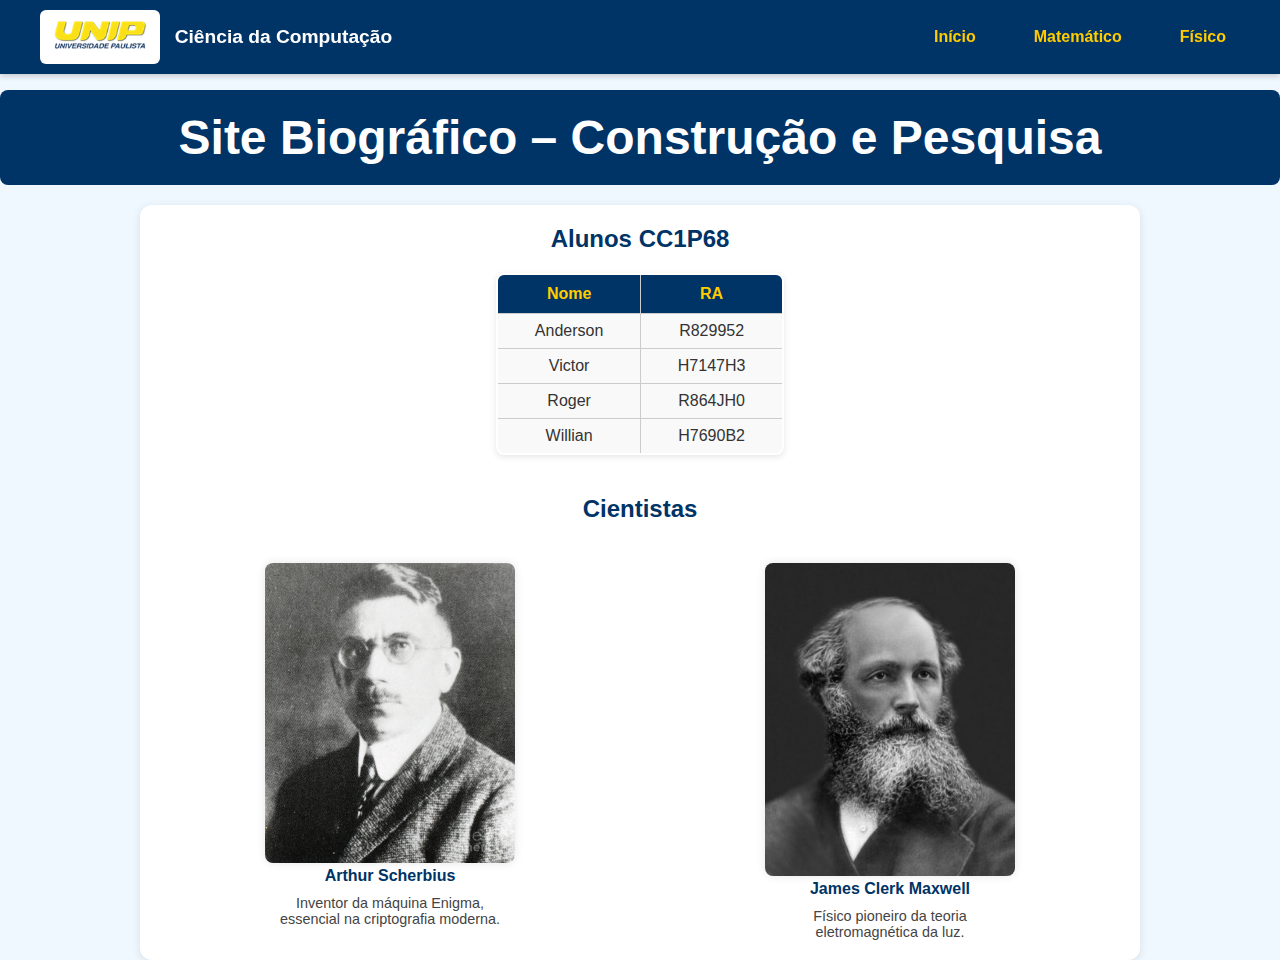
<file: PWR/SiteBiografico/index.html>
<!DOCTYPE html>
<html lang="pt-br">
    <head>
        <meta charset="UTF-8">
        <title>Site Biográfico – Construção e Pesquisa</title>
        <link rel="stylesheet" href="static/style.css">
        <style>
                        /* ---------------------- Cientistas ---------------------- */
            .cientistas {
                display: flex;
                justify-content: space-around;
                margin-top: 30px;
                gap: 40px;
                flex-wrap: wrap;
            }

            .cientista {
                text-align: center;
                transition: transform 0.3s ease;
            }

            .cientista img {
                width: 250px;
                height: auto;
                border-radius: 8px;
                box-shadow: 0 0 10px rgba(0,0,0,0.1);
                transition: transform 0.3s ease;
            }

            .cientista:hover img {
                transform: scale(1.05);
            }

            .cientista a {
                display: block;
                margin-top: 10px;
                font-weight: bold;
                color: #003366;
                text-decoration: none;
            }

            .cientista a:hover {
                color: #ffcc00;
            }

            .cientista p {
                margin-top: 10px;
                font-size: 0.9rem;
                color: #444;
                max-width: 250px;
                margin-left: auto;
                margin-right: auto;
            }

            /* ---------------------- Alunos ---------------------- */
            #alunos {
                margin-bottom: 40px;
                text-align: center;
            }

            .tabela-alunos {
                width: 30%;
                margin: 20px auto;
                border: 2px solid #003366;
                border-radius: 8px;
                overflow: hidden;
                background-color: white;
                box-shadow: 0 2px 6px rgba(0, 0, 0, 0.1);
            }

            .tabela-alunos th {
                background-color: #003366;
                color: #ffcc00;
                padding: 10px;
            }

            .tabela-alunos td {
                padding: 8px;
                text-align: center;
                background-color: #f9f9f9;
            }

            /* ---------------------- Tabela Geral ---------------------- */
            table {
                width: 100%;
                border-collapse: collapse;
                margin-top: 20px;
            }

            th, td {
                border: 1px solid #ccc;
                padding: 10px;
                text-align: center;
            }

            th {
                background-color: #003366;
                color: #ffcc00;
            }

        </style>
    </head>
<body>
    <header> <!-- Barra fixa de navegacao  entre as paginas -->
        <nav class="nav-bar">
            <div class="logo-area">
                <div class="logo-container">
                    <img src="static/Novo_Logo_UNIP.png" alt="Logo UNIP" class="logo-unip">
                </div>
                <span class="curso-titulo">Ciência da Computação</span>
            </div>

            <!-- Botoes de redirecionamento -->
            <ul class="main-menu">
                <li><a href="index.html">Início</a></li>

                <li class="dropdown">
                    <a href="mat/bio_mat.html">Matemático</a>
                    <ul class="dropdown-menu">
                        <li><a href="mat/form_mat.html">Fórmulas</a></li>
                        <li><a href="mat/ex_mat.html">Exemplos</a></li>
                    </ul>
                </li>

                <li class="dropdown">
                    <a href="fis/bio_fis.html">Físico</a>
                    <ul class="dropdown-menu">
                        <li><a href="fis/form_fis.html">Fórmulas</a></li>
                        <li><a href="fis/ex_fis.html">Exemplos</a></li>
                    </ul>
                </li>

            </ul> <!-- encenrra main menu-->
        </nav>
    </header>

    <div class="page-title">
        <h1>Site Biográfico – Construção e Pesquisa</h1>
    </div>

    <div class="container"> <!--Conteiner com o bloco de fundo branco contendo as informacoes-->
        <section id="alunos"><!-- parte da tabela dos alunos dentro da secao-->

            <h2>Alunos CC1P68</h2>
            <table class="tabela-alunos">
                <thead>
                    <tr>
                        <th>Nome</th> <th>RA</th>
                    </tr>
                </thead>
                <tbody>
                    <tr><td>Anderson</td> <td>R829952</td></tr> <!-- Linha 1 -->
                    <tr><td>Victor</td> <td>H7147H3</td></tr> <!-- Linha 2 -->
                    <tr><td>Roger</td> <td>R864JH0</td></tr> <!-- Linha 3 -->
                    <tr><td>Willian</td> <td>H7690B2</td></tr> <!-- Linha 4 -->
                </tbody>
            </table>

        </section>

    
        <section id="cientistas"> <!-- section para comportar os blocos dos cientistas -->
            <h2>Cientistas</h2>
            <div class="cientistas">

                <div class="cientista">
                    <a href="mat/bio_mat.html">
                        <img src="mat/arthur-scherbius.png"><br>
                        Arthur Scherbius
                    </a>
                    <p>Inventor da máquina Enigma, essencial na criptografia moderna.</p>
                </div>

                <div class="cientista">
                    <a href="fis/bio_fis.html">
                        <img src="fis/James-Clerk-Maxwell.png"><br>
                        James Clerk Maxwell
                    </a>
                    <p>Físico pioneiro da teoria eletromagnética da luz.</p>
                </div>

            </div>
        </section> <!--- encerra section cientista -->

    </div>
</body>
</html>
</file>
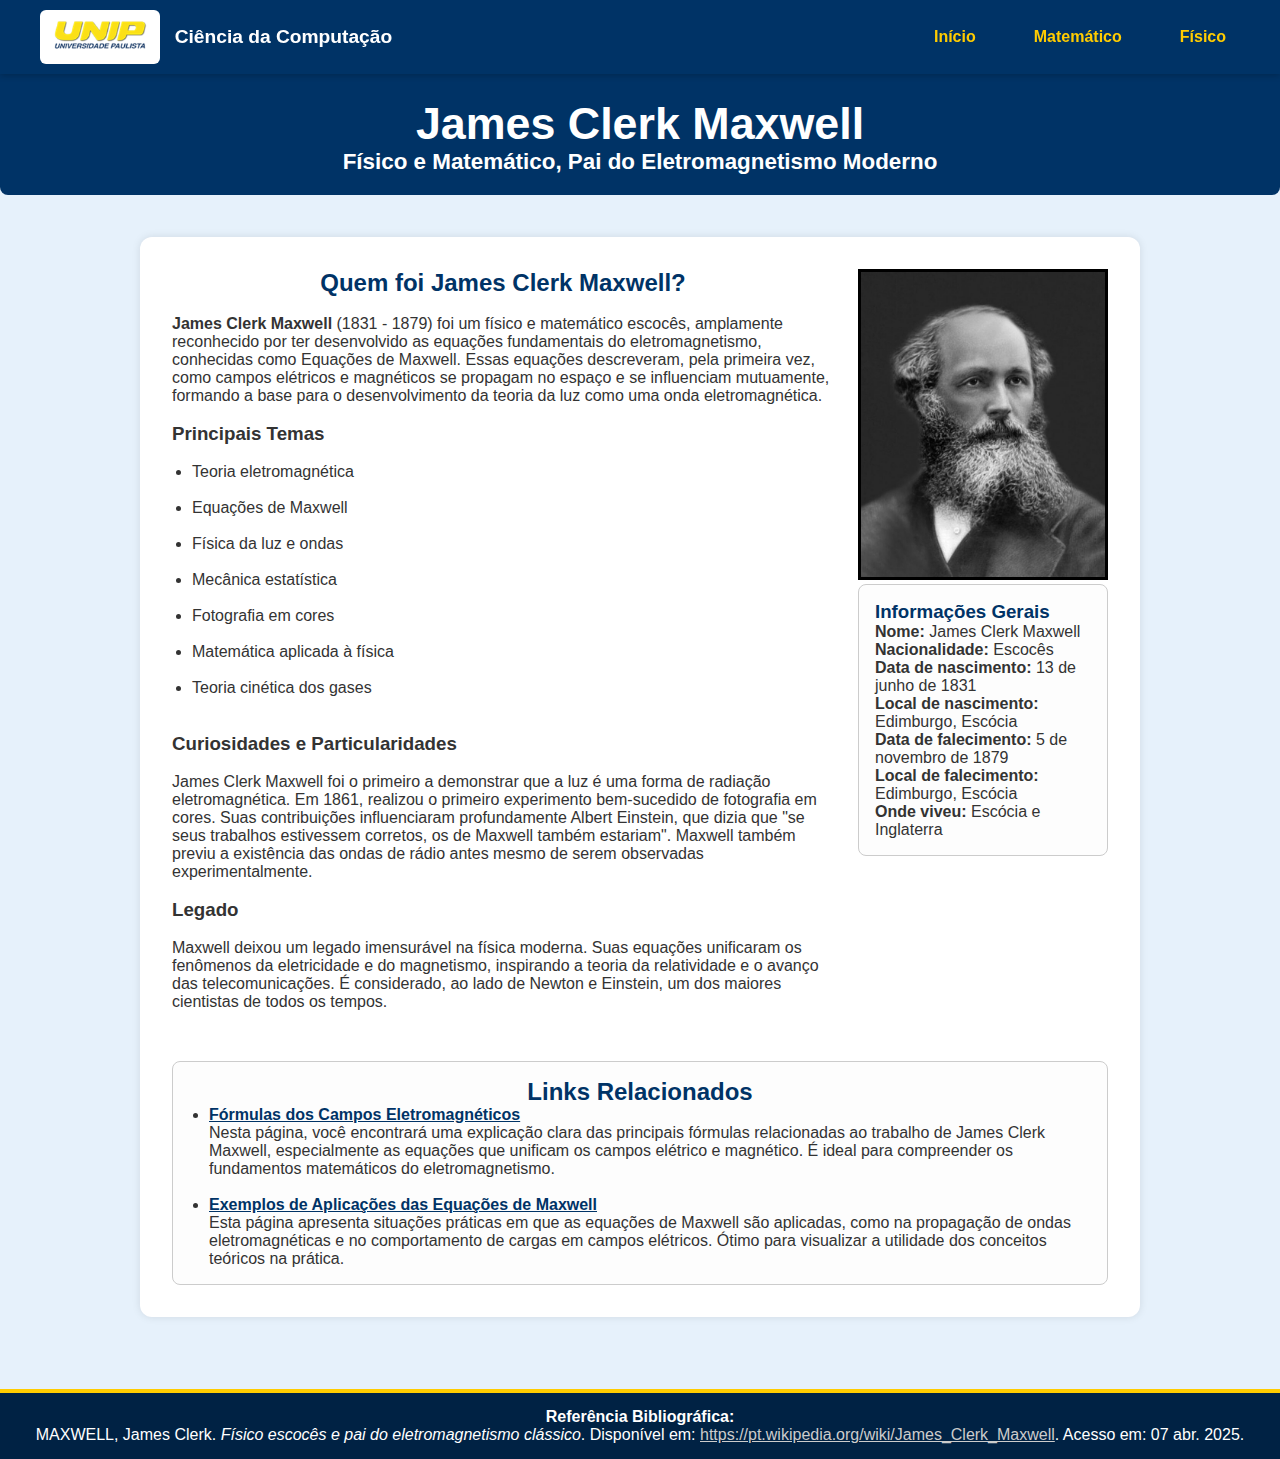
<file: PWR/SiteBiografico/fis/bio_fis.html>
<!DOCTYPE html>
<html lang="pt-BR">
<head>
    <meta charset="UTF-8" />
    <meta name="viewport" content="width=device-width, initial-scale=1.0" />
    <title>James Clerk Maxwell – Site Biográfico</title>
    <link rel="stylesheet" href="../static/style.css" />
    <style>
        body {
            margin: 0;
            padding: 0;
            background-color: #e6f1fb;
            font-family: Arial, sans-serif;
        }

        .bio-main {
            background-color: #e6f1fb;
            padding: 2rem;
        }
        .bio-card {
            background-color: white;
            border-radius: 12px;
            padding: 2rem;
            max-width: 1000px;
            margin: auto;
            box-shadow: 0 0 8px rgba(0, 0, 0, 0.1);
        }

        .bio-header {
            display: flex;
            justify-content: space-between;
            align-items: flex-start;
            gap: 1.5rem;
            margin-bottom: 2rem;
        }

        .bio-photo img {
            width: 250px;
            border: 3px solid #000;
        }

        .bio-grid {
            display: flex;
            justify-content: space-between;
            gap: 1.5rem;
            margin-bottom: 2rem;
        }

        .bio-section {
            background-color: #fdfdfd;
            border: 1px solid #ccc;
            padding: 1rem;
            border-radius: 8px;
            flex: 1;
        }

        .bio-section.small-box {
            flex: 0.8;
        }

        .bio-section h3 {
            margin-top: 0;
            color: #003366;
        }

        ul {
            padding-left: 20px;
        }

        a {
            color: #003366;
        }

        a:hover {
            text-decoration: underline;
        }
        .page-title {
            text-align: center;
            padding: 80px 10px;
            padding-bottom: 20px;
            background-color: #003366;
            color: white;
            font-size: 1.4rem;
            font-weight: bold;
            margin-bottom: 10px;
            border-radius: 8px;
        }

    </style>
</head>
<body>
    
    <header>
        <nav class="nav-bar">
            <div class="logo-area">
                <div class="logo-container">
                    <img src="../static/Novo_Logo_UNIP.png" alt="Logo UNIP" class="logo-unip">
                </div>
                <span class="curso-titulo">Ciência da Computação</span>
            </div>
            <ul class="main-menu">
                <li><a href="../index.html">Início</a></li>
                <li class="dropdown">
                    <a href="../mat/bio_mat.html">Matemático</a>
                    <ul class="dropdown-menu">
                        <li><a href="../mat/form_mat.html">Fórmulas</a></li>
                        <li><a href="../mat/ex_mat.html">Exemplos</a></li>
                    </ul>
                </li>
                <li class="dropdown">
                    <a href="../fis/bio_fis.html">Físico</a>
                    <ul class="dropdown-menu">
                        <li><a href="../fis/form_fis.html">Fórmulas</a></li>
                        <li><a href="../fis/ex_fis.html">Exemplos</a></li>
                    </ul>
                </li>
            </ul>
        </nav>
    </header>


    <<div class="page-title">
        <h1>James Clerk Maxwell</h1>
        <p>Físico e Matemático, Pai do Eletromagnetismo Moderno</p>
    </div>
    
    <main class="bio-main"> <!--regiao do bloco branco-->
        <div class="bio-card">
            <div class="bio-header">

                <div class="bio-text"> 
                    <h2>Quem foi James Clerk Maxwell?</h2><br>
                    <p>
                        <strong>James Clerk Maxwell</strong> (1831 - 1879) foi um físico e matemático escocês, amplamente reconhecido por ter desenvolvido as equações fundamentais do eletromagnetismo, conhecidas como Equações de Maxwell. Essas equações descreveram, pela primeira vez, como campos elétricos e magnéticos se propagam no espaço e se influenciam mutuamente, formando a base para o desenvolvimento da teoria da luz como uma onda eletromagnética.
                    </p><br>
                    <h3>Principais Temas</h3> <br>
                    <ul>
                        <li>Teoria eletromagnética</li><br>
                        <li>Equações de Maxwell</li><br>
                        <li>Física da luz e ondas</li><br>
                        <li>Mecânica estatística</li><br>
                        <li>Fotografia em cores</li><br>
                        <li>Matemática aplicada à física</li><br>
                        <li>Teoria cinética dos gases</li><br>
                    </ul>
                    <br>
                    <h3>Curiosidades e Particularidades</h3><br>
                    <p>
                        James Clerk Maxwell foi o primeiro a demonstrar que a luz é uma forma de radiação eletromagnética. Em 1861, realizou o primeiro experimento bem-sucedido de fotografia em cores. Suas contribuições influenciaram profundamente Albert Einstein, que dizia que "se seus trabalhos estivessem corretos, os de Maxwell também estariam". Maxwell também previu a existência das ondas de rádio antes mesmo de serem observadas experimentalmente.
                    </p><br>
                    <h3>Legado</h3><br>
                    <p>
                        Maxwell deixou um legado imensurável na física moderna. Suas equações unificaram os fenômenos da eletricidade e do magnetismo, inspirando a teoria da relatividade e o avanço das telecomunicações. É considerado, ao lado de Newton e Einstein, um dos maiores cientistas de todos os tempos.
                    </p><br>
                </div>


                <div class="bio-header"> <!-- bloco da foto e informacoes gerais-->
                    <div class="bio-photo">
                        <img src="James-Clerk-Maxwell.png" alt="James Clerk Maxwell" />
                        <div class="bio-section small-box">
                            <h3>Informações Gerais</h3>
                            <p>
                                <strong>Nome:</strong> James Clerk Maxwell<br>
                                <strong>Nacionalidade:</strong> Escocês<br>
                                <strong>Data de nascimento:</strong> 13 de junho de 1831<br>
                                <strong>Local de nascimento:</strong> Edimburgo, Escócia<br>
                                <strong>Data de falecimento:</strong> 5 de novembro de 1879<br>
                                <strong>Local de falecimento:</strong> Edimburgo, Escócia<br>
                                <strong>Onde viveu:</strong> Escócia e Inglaterra<br>
                            </p>
                        </div>

                    </div>
                </div>
                
            </div>

            <div class="bio-section"> <!-- link para outras paginas -->
                <h2>Links Relacionados</h2>
                <ul>
                    <li>
                        <strong><a href="form_fis.html">Fórmulas dos Campos Eletromagnéticos</a></strong><br>
                        Nesta página, você encontrará uma explicação clara das principais fórmulas relacionadas ao trabalho de James Clerk Maxwell, especialmente as equações que unificam os campos elétrico e magnético. É ideal para compreender os fundamentos matemáticos do eletromagnetismo.
                    </li>
                    <br>
                    <li>
                        <strong><a href="ex_fis.html">Exemplos de Aplicações das Equações de Maxwell</a></strong><br>
                        Esta página apresenta situações práticas em que as equações de Maxwell são aplicadas, como na propagação de ondas eletromagnéticas e no comportamento de cargas em campos elétricos. Ótimo para visualizar a utilidade dos conceitos teóricos na prática.
                    </li>
                </ul>
            </div>

    </main>


    <footer> <!-- rodape com referencia-->
        <p><strong>Referência Bibliográfica:</strong></p>
        <p>MAXWELL, James Clerk. <em>Físico escocês e pai do eletromagnetismo clássico</em>. Disponível em: 
            <a href="https://pt.wikipedia.org/wiki/James_Clerk_Maxwell" target="_blank" style="color: #ccc;">https://pt.wikipedia.org/wiki/James_Clerk_Maxwell</a>. 
            Acesso em: 07 abr. 2025.
        </p>
    </footer>


</body>
</html>
</file>
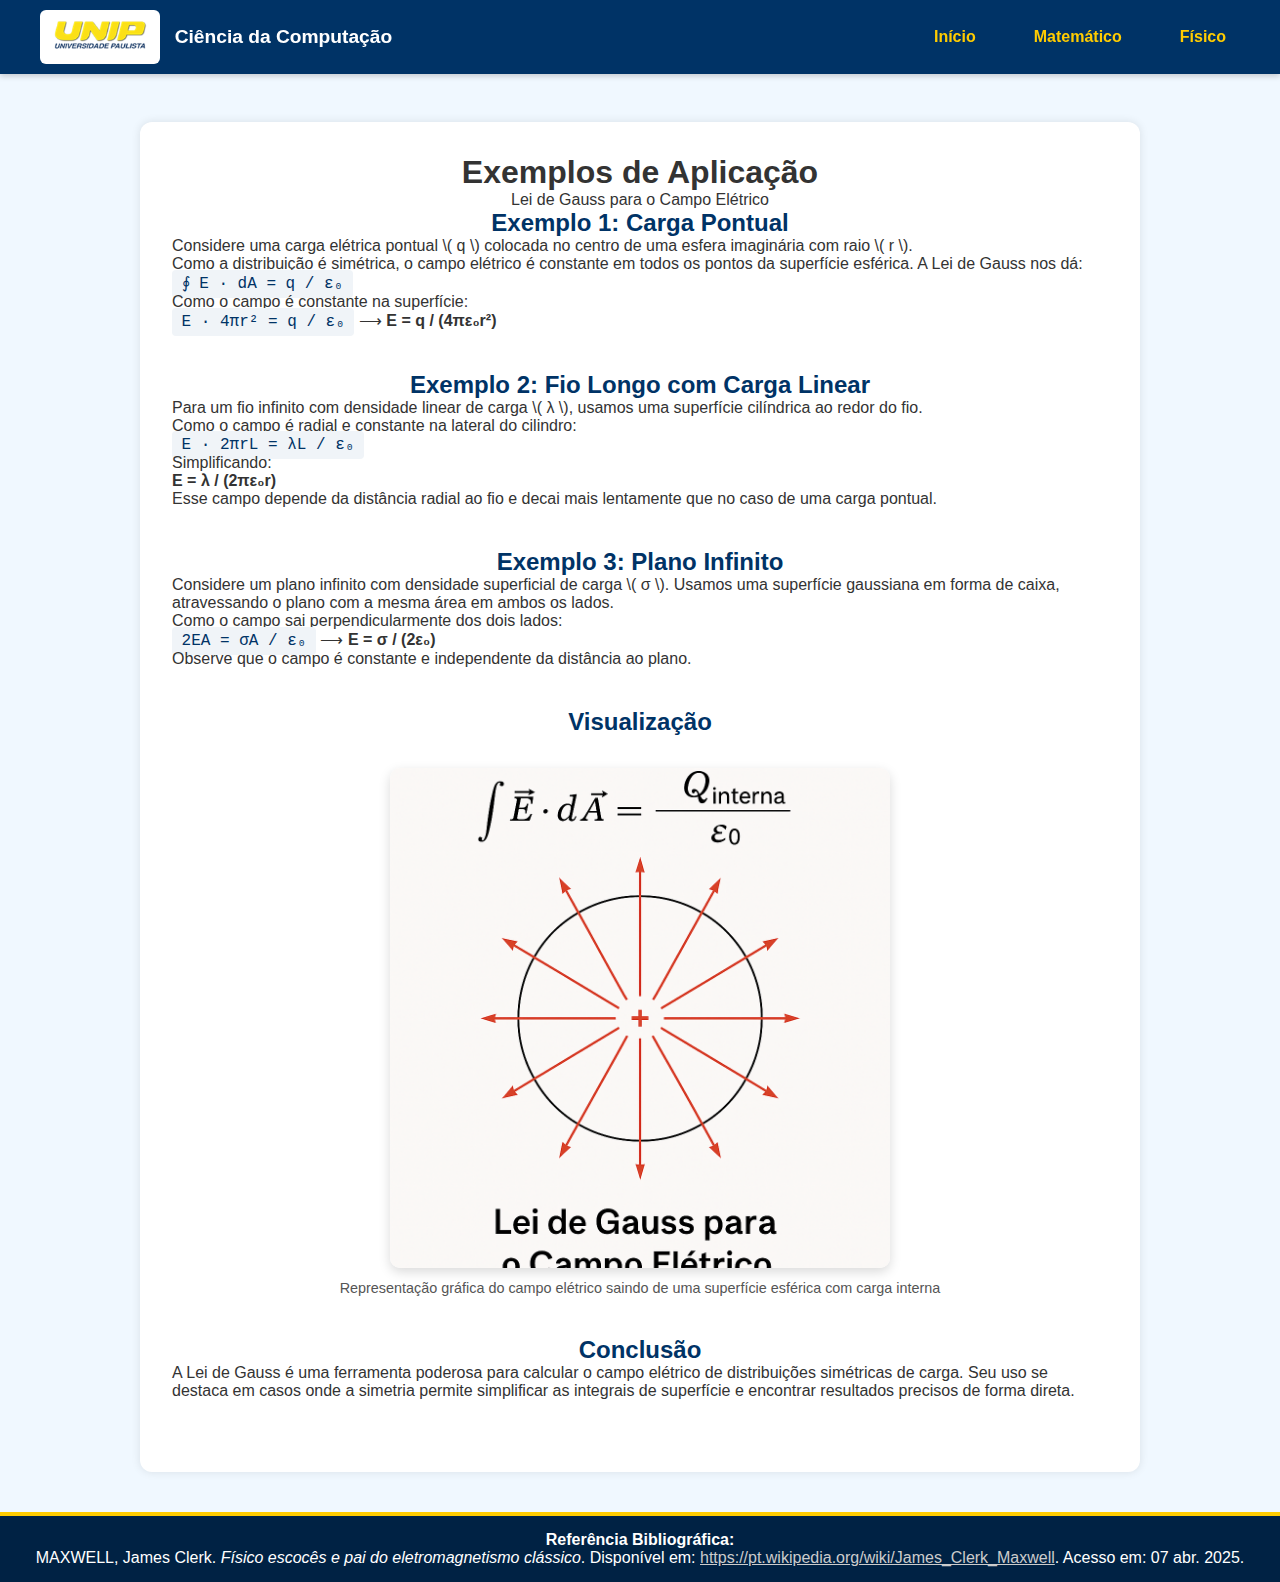
<file: PWR/SiteBiografico/fis/ex_fis.html>
<!DOCTYPE html>
<html lang="pt-BR">
<head>
    <meta charset="UTF-8">
    <meta name="viewport" content="width=device-width, initial-scale=1.0">
    <title>Exemplos - Lei de Gauss</title>
    <link rel="stylesheet" type="text/css" href="../static/style.css"/>
    <style>
        .container {
            max-width: 1000px;
            margin: 2rem auto;
            background-color: #ffffff;
            padding: 2rem;
            border-radius: 12px;
            box-shadow: 0 0 10px rgba(0, 0, 0, 0.1);
        }
    
        .example-section {
            margin-bottom: 2.5rem;
        }
    
        .example-section code {
            background-color: #f0f4f8;
            padding: 0.3rem 0.6rem;
            border-radius: 4px;
            font-family: 'Courier New', monospace;
            color: #003366;
        }
    
        .image-box {
            text-align: center;
            margin-top: 2rem;
        }
    
        .image-box img {
            width: 100%;
            max-width: 500px;
            border-radius: 10px;
            box-shadow: 0 4px 12px rgba(0, 0, 0, 0.15);
        }
    
        .caption {
            margin-top: 0.5rem;
            font-size: 0.9rem;
            color: #555;
        }
        ul {
            padding-left: 20px;
        }

        a {
            color: #003366;
        }

        a:hover {
            text-decoration: underline;
        }
    </style>
    
</head>
<body>
    <header>
        <nav class="nav-bar">
            <div class="logo-area">
                <div class="logo-container">
                    <img src="../static/Novo_Logo_UNIP.png" alt="Logo UNIP" class="logo-unip">
                </div>
                <span class="curso-titulo">Ciência da Computação</span>
            </div>
            <ul class="main-menu">
                <li><a href="../index.html">Início</a></li>
                <li class="dropdown">
                    <a href="../mat/bio_mat.html">Matemático</a>
                    <ul class="dropdown-menu">
                        <li><a href="../mat/form_mat.html">Fórmulas</a></li>
                        <li><a href="../mat/ex_mat.html">Exemplos</a></li>
                    </ul>
                </li>
                <li class="dropdown">
                    <a href="../fis/bio_fis.html">Físico</a>
                    <ul class="dropdown-menu">
                        <li><a href="../fis/form_fis.html">Fórmulas</a></li>
                        <li><a href="../fis/ex_fis.html">Exemplos</a></li>
                    </ul>
                </li>
            </ul>
        </nav>
    </header>

    <div class="container">
        <main class="examples-main">
            <div class="example-card">
                <div class="example-section">
                    <center><h1>Exemplos de Aplicação</h1>
                <p>Lei de Gauss para o Campo Elétrico</p>   </center>
                    <h2>Exemplo 1: Carga Pontual</h2>
                    <p>Considere uma carga elétrica pontual \( q \) colocada no centro de uma esfera imaginária com raio \( r \).</p>
                    <p>Como a distribuição é simétrica, o campo elétrico é constante em todos os pontos da superfície esférica. A Lei de Gauss nos dá:</p>
                    <p><code>∮ E · dA = q / ε₀</code></p>
                    <p>Como o campo é constante na superfície:</p>
                    <p><code>E · 4πr² = q / ε₀</code> ⟶ <strong>E = q / (4πε₀r²)</strong></p>
                </div>
    
                <div class="example-section">
                    <h2>Exemplo 2: Fio Longo com Carga Linear</h2>
                    <p>Para um fio infinito com densidade linear de carga \( λ \), usamos uma superfície cilíndrica ao redor do fio.</p>
                    <p>Como o campo é radial e constante na lateral do cilindro:</p>
                    <p><code>E · 2πrL = λL / ε₀</code></p>
                    <p>Simplificando:</p>
                    <p><strong>E = λ / (2πε₀r)</strong></p>
                    <p>Esse campo depende da distância radial ao fio e decai mais lentamente que no caso de uma carga pontual.</p>
                </div>
    
                <div class="example-section">
                    <h2>Exemplo 3: Plano Infinito</h2>
                    <p>Considere um plano infinito com densidade superficial de carga \( σ \). Usamos uma superfície gaussiana em forma de caixa, atravessando o plano com a mesma área em ambos os lados.</p>
                    <p>Como o campo sai perpendicularmente dos dois lados:</p>
                    <p><code>2EA = σA / ε₀</code> ⟶ <strong>E = σ / (2ε₀)</strong></p>
                    <p>Observe que o campo é constante e independente da distância ao plano.</p>
                </div>
    
                <div class="example-section">
                    <h2>Visualização</h2>
                    <div class="image-box">
                        <img src="fis foto 1.png" alt="Visualização da Lei de Gauss">
                        <p class="caption">Representação gráfica do campo elétrico saindo de uma superfície esférica com carga interna</p>
                    </div>
                </div>
    
                <div class="example-section">
                    <h2>Conclusão</h2>
                    <p>A Lei de Gauss é uma ferramenta poderosa para calcular o campo elétrico de distribuições simétricas de carga. Seu uso se destaca em casos onde a simetria permite simplificar as integrais de superfície e encontrar resultados precisos de forma direta.</p>
                </div>
            </div>
        </main>
    </div>

    
    <footer>
        <p><strong>Referência Bibliográfica:</strong></p>
        <p>MAXWELL, James Clerk. <em>Físico escocês e pai do eletromagnetismo clássico</em>. Disponível em: 
            <a href="https://pt.wikipedia.org/wiki/James_Clerk_Maxwell" target="_blank" style="color: #ccc;">https://pt.wikipedia.org/wiki/James_Clerk_Maxwell</a>. 
            Acesso em: 07 abr. 2025.
        </p>
    </footer>

</body>
</html>
</file>
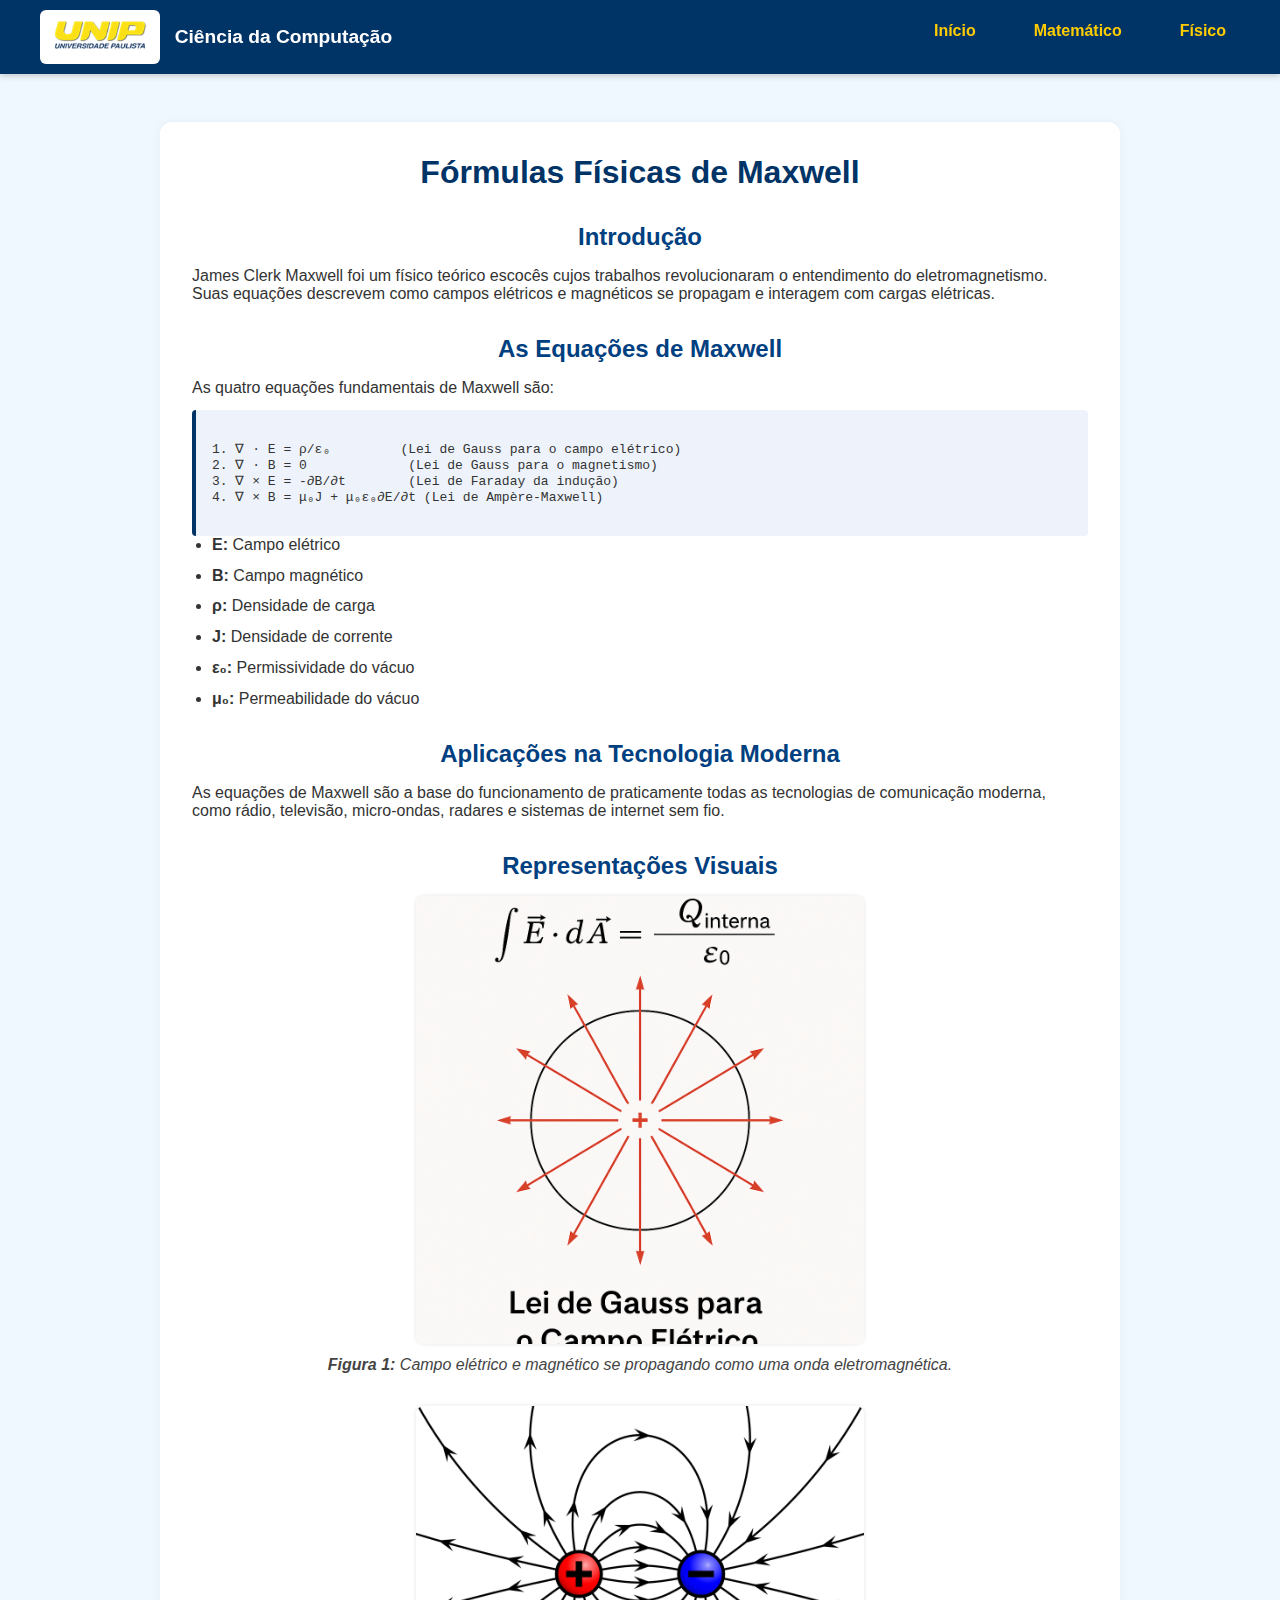
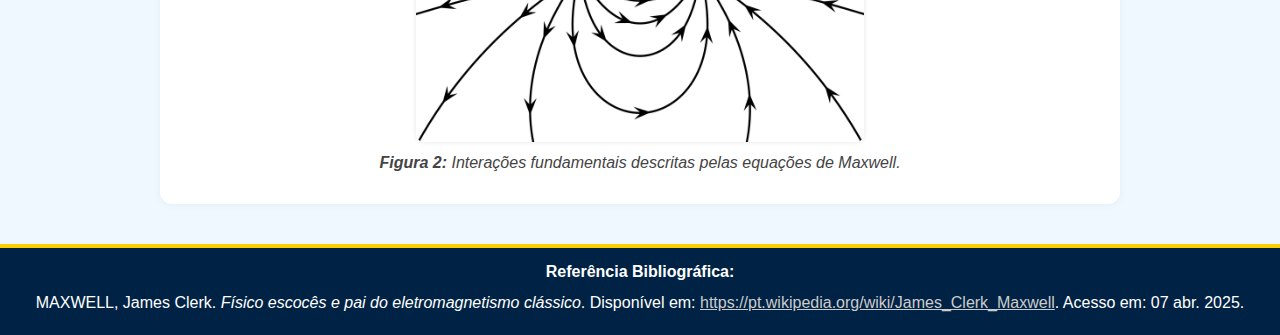
<file: PWR/SiteBiografico/fis/form_fis.html>
<!DOCTYPE html>
<html lang="pt-br">
<head>
  <meta charset="UTF-8" />
  <meta name="viewport" content="width=device-width, initial-scale=1.0"/>
  <title>Fórmulas Físicas de Maxwell</title>
  <link rel="stylesheet" href="../static/style.css" />
  <style>
    main.content {
        max-width: 960px;
        margin: 2rem auto;
        background: #fff;
        padding: 2rem;
        border-radius: 12px;
        box-shadow: 0 0 10px rgba(0,0,0,0.05);
    }

    h1 {
        font-size: 2rem;
        margin-bottom: 1rem;
        color: #003366;
        text-align: center;
    }

    h2 {
        font-size: 1.5rem;
        margin-top: 2rem;
        margin-bottom: 1rem;
        color: #004080;
    }

    h3 {
        font-size: 1.2rem;
        margin-bottom: 0.5rem;
        color: #004080;
    }

    p, li {
        font-size: 1rem;
        margin-bottom: 0.8rem;
    }

    ul {
        padding-left: 1.5rem;
    }

    code {
        background-color: #eef;
        padding: 0.2rem 0.4rem;
        border-radius: 4px;
        font-family: monospace;
    }

    pre code {
        display: block;
        padding: 1rem;
        background-color: #eef3fb;
        border-left: 4px solid #003366;
        white-space: pre-wrap;
    }

    .image-section {
        display: flex;
        flex-direction: column;
        gap: 2rem;
        margin-top: 1rem;
    }

    figure {
        margin: 0;
        text-align: center;
    }

    figure img {
        max-width: 50%;
        height: auto;
        border-radius: 8px;
        box-shadow: 0 0 5px rgba(0,0,0,0.1);
    }

    figcaption {
        margin-top: 0.5rem;
        font-style: italic;
        color: #444;
    }
    ul {
         padding-left: 20px;
      }

    a {
            color: #003366;
      }

    a:hover {
            text-decoration: underline;
      }
  </style>
</head>
<body>
  <header>
    <nav class="nav-bar">
      <div class="logo-area">
        <div class="logo-container">
          <img src="../static/Novo_Logo_UNIP.png" alt="Logo UNIP" class="logo-unip" />
        </div>
        <span class="curso-titulo">Ciência da Computação</span>
      </div>
      <ul class="main-menu">
        <li><a href="../index.html">Início</a></li>
        <li class="dropdown">
          <a href="../mat/bio_mat.html">Matemático</a>
          <ul class="dropdown-menu">
            <li><a href="../mat/form_mat.html">Fórmulas</a></li>
            <li><a href="../mat/ex_mat.html">Exemplos</a></li>
          </ul>
        </li>
        <li class="dropdown">
          <a href="../fis/bio_fis.html">Físico</a>
          <ul class="dropdown-menu">
            <li><a href="../fis/form_fis.html">Fórmulas</a></li>
            <li><a href="../fis/ex_fis.html">Exemplos</a></li>
          </ul>
        </li>
      </ul>
    </nav>
  </header>

  <main class="content">
    <h1>Fórmulas Físicas de Maxwell</h1>

    <section>
      <h2>Introdução</h2>
      <p>
        James Clerk Maxwell foi um físico teórico escocês cujos trabalhos revolucionaram o entendimento do eletromagnetismo. Suas equações descrevem como campos elétricos e magnéticos se propagam e interagem com cargas elétricas.
      </p>
    </section>

    <section>
      <h2>As Equações de Maxwell</h2>
      <p>As quatro equações fundamentais de Maxwell são:</p>
      <pre><code>
1. ∇ · E = ρ/ε₀         (Lei de Gauss para o campo elétrico)
2. ∇ · B = 0             (Lei de Gauss para o magnetismo)
3. ∇ × E = -∂B/∂t        (Lei de Faraday da indução)
4. ∇ × B = μ₀J + μ₀ε₀∂E/∂t (Lei de Ampère-Maxwell)
      </code></pre>
      <ul>
        <li><strong>E:</strong> Campo elétrico</li>
        <li><strong>B:</strong> Campo magnético</li>
        <li><strong>ρ:</strong> Densidade de carga</li>
        <li><strong>J:</strong> Densidade de corrente</li>
        <li><strong>ε₀:</strong> Permissividade do vácuo</li>
        <li><strong>μ₀:</strong> Permeabilidade do vácuo</li>
      </ul>
    </section>

    <section>
      <h2>Aplicações na Tecnologia Moderna</h2>
      <p>
        As equações de Maxwell são a base do funcionamento de praticamente todas as tecnologias de comunicação moderna, como rádio, televisão, micro-ondas, radares e sistemas de internet sem fio.
      </p>
    </section>

    <section>
      <h2>Representações Visuais</h2>
      <div class="image-section">
        <figure>
          <img src="./fis foto 1.png" alt="Ilustração do campo elétrico e magnético">
          <figcaption><strong>Figura 1:</strong> Campo elétrico e magnético se propagando como uma onda eletromagnética.</figcaption>
        </figure>
        <figure>
          <img src="./interecao das cargas.png" alt="Interação de cargas e campos">
          <figcaption><strong>Figura 2:</strong> Interações fundamentais descritas pelas equações de Maxwell.</figcaption>
        </figure>
      </div>
    </section>
  </main>
  <footer>
    <p><strong>Referência Bibliográfica:</strong></p>
    <p>MAXWELL, James Clerk. <em>Físico escocês e pai do eletromagnetismo clássico</em>. Disponível em: 
        <a href="https://pt.wikipedia.org/wiki/James_Clerk_Maxwell" target="_blank" style="color: #ccc;">https://pt.wikipedia.org/wiki/James_Clerk_Maxwell</a>. 
        Acesso em: 07 abr. 2025.
    </p>
  </footer> 
</body>
</html>
</file>
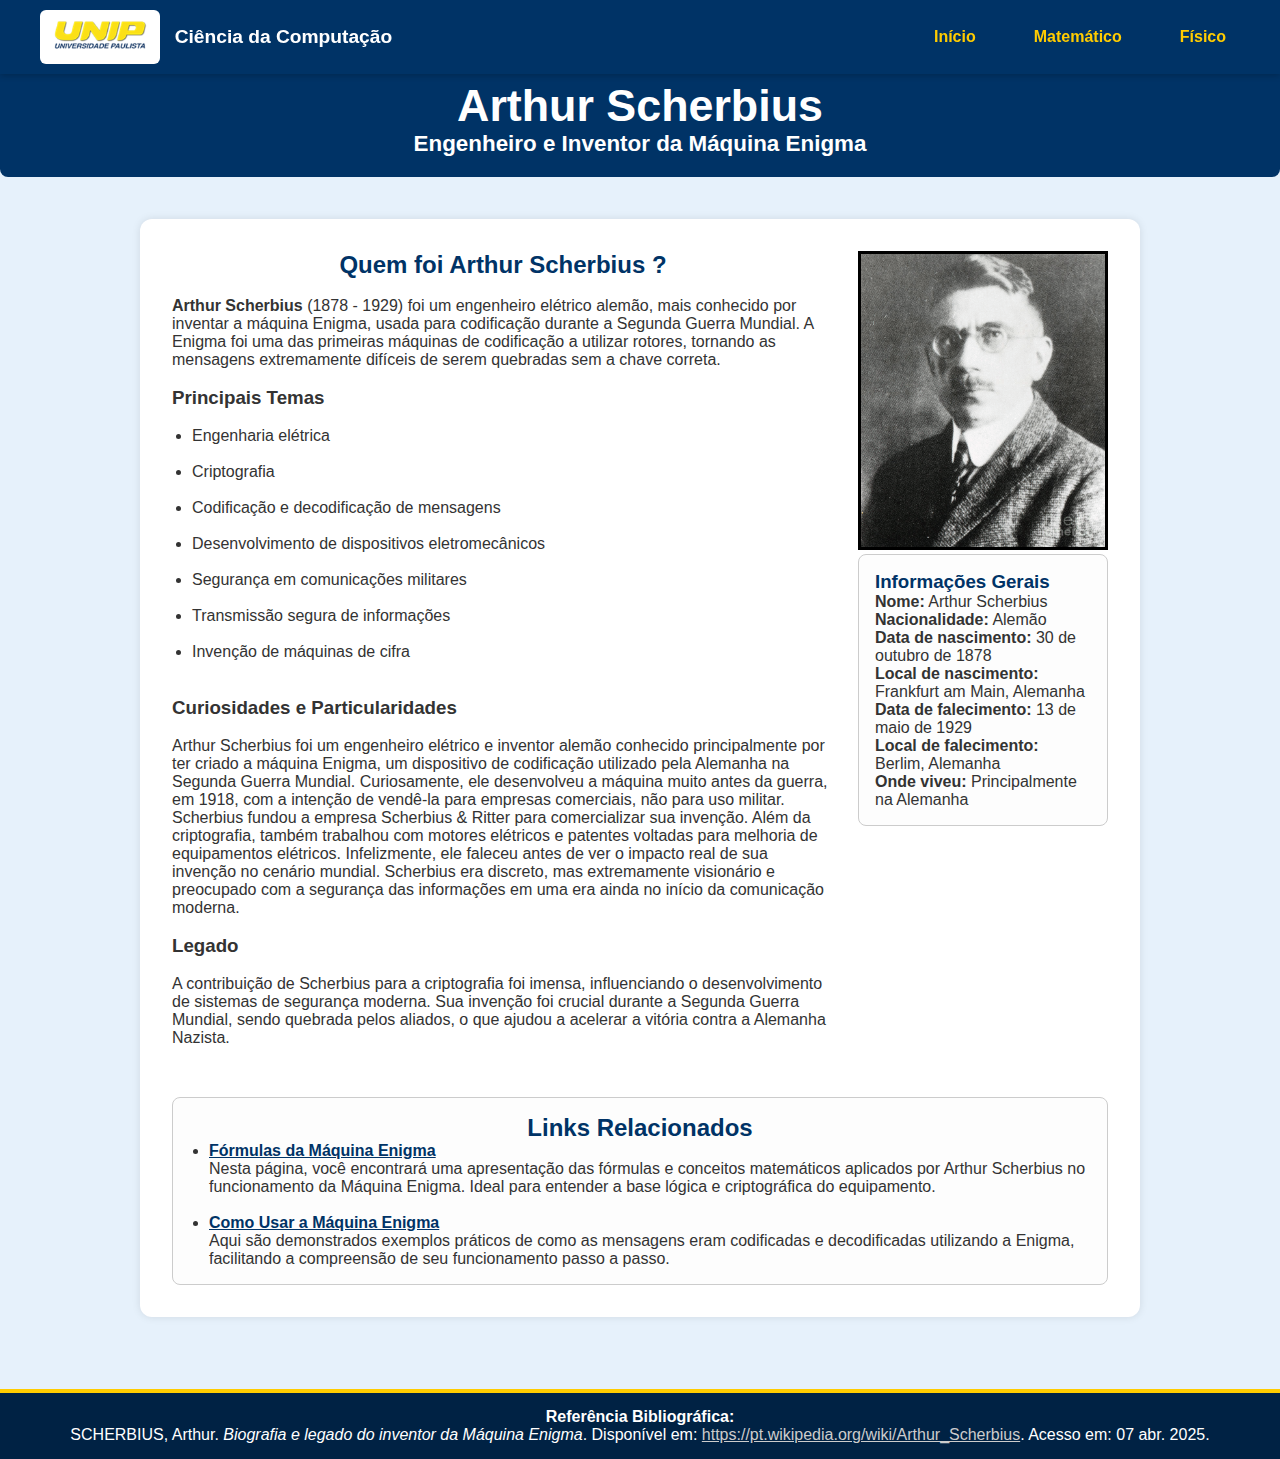
<file: PWR/SiteBiografico/mat/bio_mat.html>
<!DOCTYPE html>
<html lang="pt-BR">
<head>
    <meta charset="UTF-8" />
    <meta name="viewport" content="width=device-width, initial-scale=1.0" />
    <title>Arthur Scherbius – Site Biográfico</title>
    <link rel="stylesheet" href="../static/style.css" />
    <style>
        body {
            margin: 0;
            padding: 0;
            background-color: #e6f1fb;
            font-family: Arial, sans-serif;
        }

        .bio-main {
            background-color: #e6f1fb;
            padding: 2rem;
        }
        .bio-card {
            background-color: white;
            border-radius: 12px;
            padding: 2rem;
            max-width: 1000px;
            margin: auto;
            box-shadow: 0 0 8px rgba(0, 0, 0, 0.1);
        }

        .bio-header {
            display: flex;
            justify-content: space-between;
            align-items: flex-start;
            gap: 1.5rem;
            margin-bottom: 2rem;
        }

        .bio-photo img {
            width: 250px;
            border: 3px solid #000;
        }

        .bio-grid {
            display: flex;
            justify-content: space-between;
            gap: 1.5rem;
            margin-bottom: 2rem;
        }

        .bio-section {
            background-color: #fdfdfd;
            border: 1px solid #ccc;
            padding: 1rem;
            border-radius: 8px;
            flex: 1;
        }

        .bio-section.small-box {
            flex: 0.8;
        }

        .bio-section h3 {
            margin-top: 0;
            color: #003366;
        }

        ul {
            padding-left: 20px;
        }

        a {
            color: #003366;
        }

        a:hover {
            text-decoration: underline;
        }
        .page-title {
            text-align: center;
            padding: 80px 10px;
            padding-bottom: 20px;
            background-color: #003366;
            color: white;
            font-size: 1.4rem;
            font-weight: bold;
            margin-bottom: 10px;
            border-radius: 8px;
        }

    </style>
</head>
<body>
    <header>
        <nav class="nav-bar">
            <div class="logo-area">
                <div class="logo-container">
                    <img src="../static/Novo_Logo_UNIP.png" alt="Logo UNIP" class="logo-unip">
                </div>
                <span class="curso-titulo">Ciência da Computação</span>
            </div>
            <ul class="main-menu">
                <li><a href="../index.html">Início</a></li>
                <li class="dropdown">
                    <a href="../mat/bio_mat.html">Matemático</a>
                    <ul class="dropdown-menu">
                        <li><a href="../mat/form_mat.html">Fórmulas</a></li>
                        <li><a href="../mat/ex_mat.html">Exemplos</a></li>
                    </ul>
                </li>
                <li class="dropdown">
                    <a href="../fis/bio_fis.html">Físico</a>
                    <ul class="dropdown-menu">
                        <li><a href="../fis/form_fis.html">Fórmulas</a></li>
                        <li><a href="../fis/ex_fis.html">Exemplos</a></li>
                    </ul>
                </li>
            </ul>
        </nav>
    </header>
    <div class="page-title">
        <h1>Arthur Scherbius</h1>
        <p>Engenheiro e Inventor da Máquina Enigma</p>
    </div>
    <main class="bio-main">
        <div class="bio-card">
            <div class="bio-header">
                <div class="bio-text">
                    <h2> Quem foi Arthur Scherbius ?</h2><br>
                    <p>
                        <strong> Arthur Scherbius</strong> (1878 - 1929) foi um engenheiro elétrico alemão, mais conhecido por inventar a máquina Enigma,
                         usada para codificação durante a Segunda Guerra Mundial. A Enigma foi uma das primeiras máquinas de codificação a utilizar rotores,
                          tornando as mensagens extremamente difíceis de serem quebradas sem a chave correta.
                    </p><br>
                    <h3>Principais Temas</h3> <br>
                    <ul>
                        <li>Engenharia elétrica</li><br>
                        <li>Criptografia</li><br>
                        <li>Codificação e decodificação de mensagens</li><br>
                        <li>Desenvolvimento de dispositivos eletromecânicos</li><br>
                        <li>Segurança em comunicações militares</li><br>
                        <li>Transmissão segura de informações</li><br>
                        <li>Invenção de máquinas de cifra</li><br>
                    </ul>
                    <br>
                    <h3>Curiosidades e Particularidades</h3><br>
                    <p>
                        Arthur Scherbius foi um engenheiro elétrico e inventor alemão conhecido principalmente por ter criado a máquina Enigma, 
                        um dispositivo de codificação utilizado pela Alemanha na Segunda Guerra Mundial. Curiosamente, ele desenvolveu a máquina muito antes da guerra, 
                        em 1918, com a intenção de vendê-la para empresas comerciais, não para uso militar.

                        Scherbius fundou a empresa Scherbius & Ritter para comercializar sua invenção. 
                        Além da criptografia, também trabalhou com motores elétricos e patentes voltadas para melhoria de equipamentos elétricos. 
                        Infelizmente, ele faleceu antes de ver o impacto real de sua invenção no cenário mundial. Scherbius era discreto, 
                        mas extremamente visionário e preocupado com a segurança das informações em uma era ainda no início da comunicação 
                        moderna.
                    </p><br>
                    <h3>Legado</h3><br>
                    <p>
                        A contribuição de Scherbius para a criptografia foi imensa, influenciando o desenvolvimento de sistemas de segurança moderna. Sua invenção foi crucial durante a Segunda Guerra Mundial, 
                        sendo quebrada pelos aliados, o que ajudou a acelerar a vitória contra a Alemanha Nazista.
                    </p><br>
                </div>
                <div class="bio-header">
                    <div class="bio-photo">
                        <img src="arthur-scherbius.png" alt="Arthur Scherbius" />
                        <div class="bio-section small-box">
                            <h3>Informações Gerais</h3>
                            <p>
                                <strong>Nome:</strong> Arthur Scherbius<br>
                                <strong>Nacionalidade:</strong> Alemão<br>
                                <strong>Data de nascimento:</strong> 30 de outubro de 1878<br>
                                <strong>Local de nascimento:</strong> Frankfurt am Main, Alemanha<br>
                                <strong>Data de falecimento:</strong> 13 de maio de 1929<br>
                                <strong>Local de falecimento:</strong> Berlim, Alemanha<br>
                                <strong>Onde viveu:</strong> Principalmente na Alemanha<br>
                            </p>
                        </div>
                </div>
            </div>
        </div>

            <div class="bio-section">
                <h2>Links Relacionados</h2>
                <ul>
                    <li>
                        <strong><a href="form_mat.html">Fórmulas da Máquina Enigma</a></strong><br>
                        Nesta página, você encontrará uma apresentação das fórmulas e conceitos matemáticos aplicados por Arthur Scherbius no funcionamento da Máquina Enigma. Ideal para entender a base lógica e criptográfica do equipamento.
                    </li>
                    <br>
                    <li>
                        <strong><a href="ex_mat.html">Como Usar a Máquina Enigma</a></strong><br>
                        Aqui são demonstrados exemplos práticos de como as mensagens eram codificadas e decodificadas utilizando a Enigma, facilitando a compreensão de seu funcionamento passo a passo.
                    </li>
                </ul>
            </div>
        </div>
    </main>
    <footer>
        <p><strong>Referência Bibliográfica:</strong></p>
        <p>SCHERBIUS, Arthur. <em>Biografia e legado do inventor da Máquina Enigma</em>. Disponível em: 
            <a href="https://pt.wikipedia.org/wiki/Arthur_Scherbius" target="_blank" style="color: #ccc;">https://pt.wikipedia.org/wiki/Arthur_Scherbius</a>. 
            Acesso em: 07 abr. 2025.
        </p>
    </footer>
    
</body>
</html>
</file>
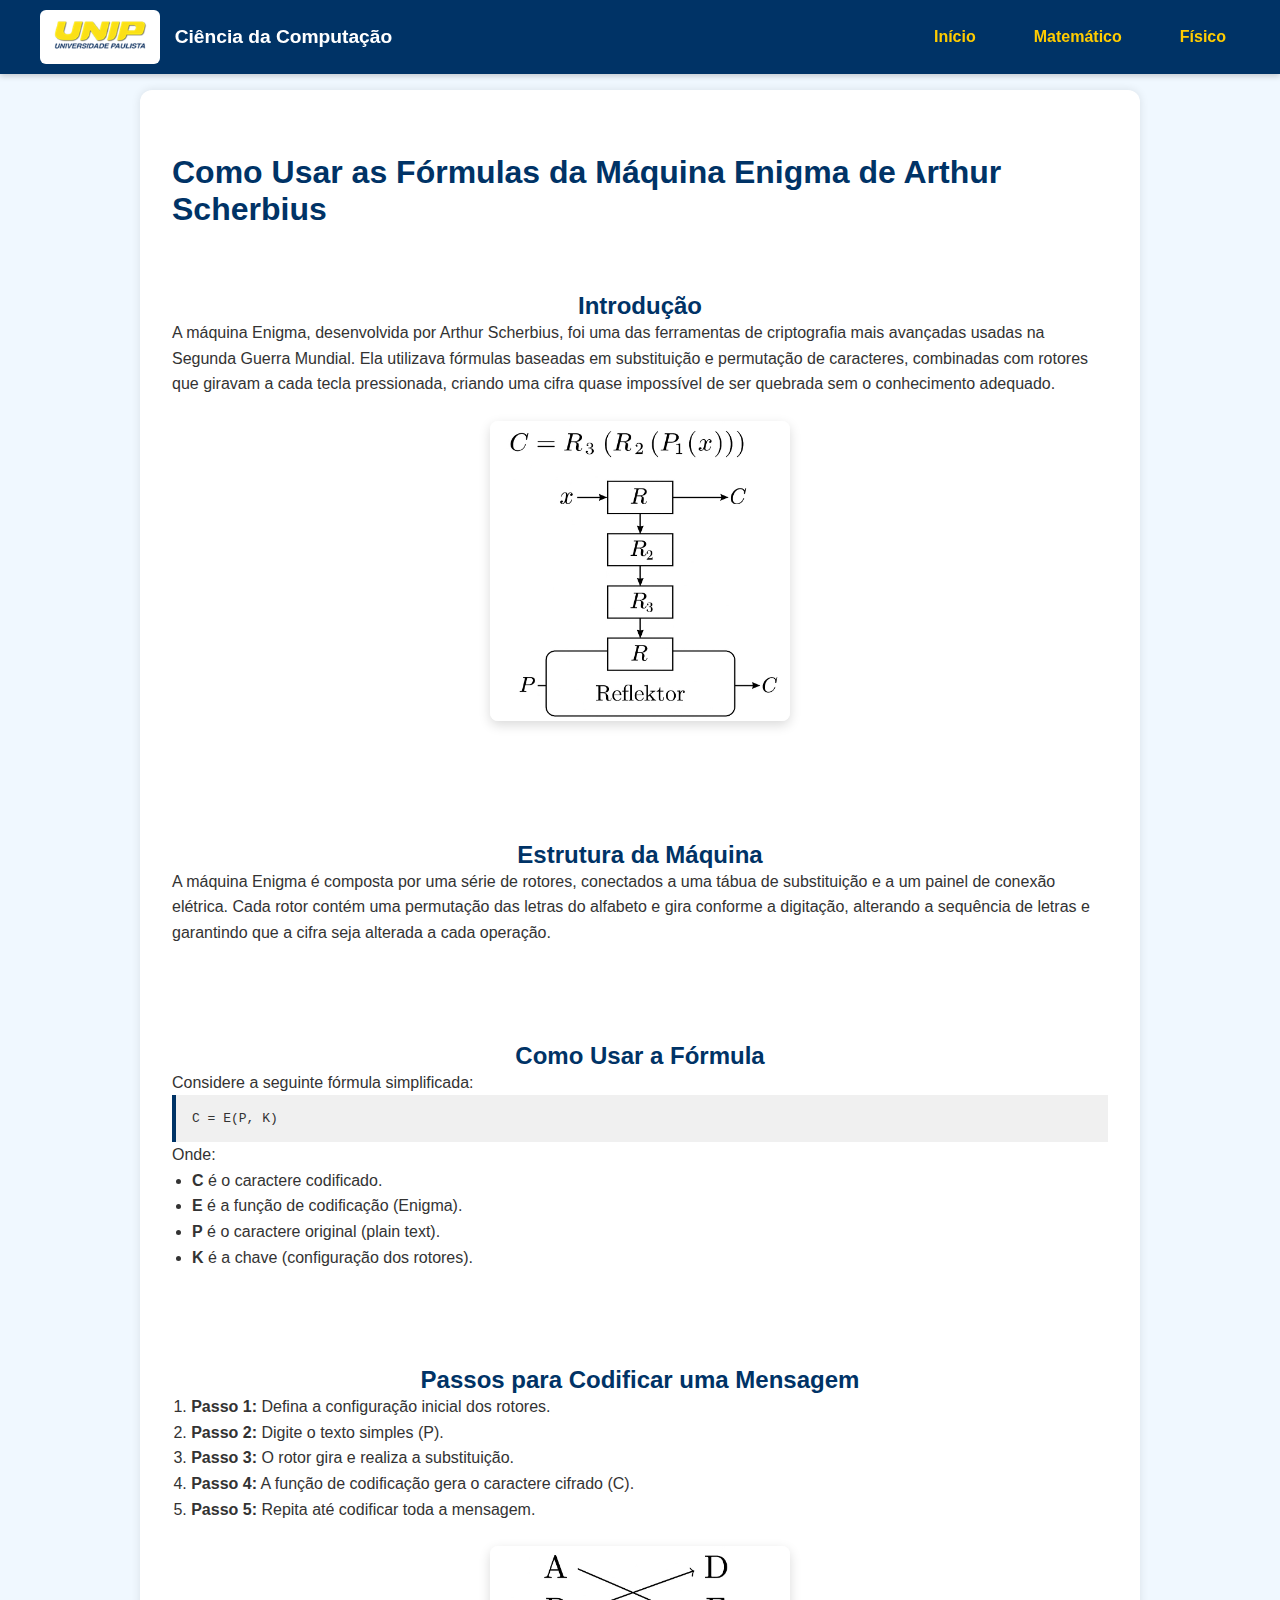
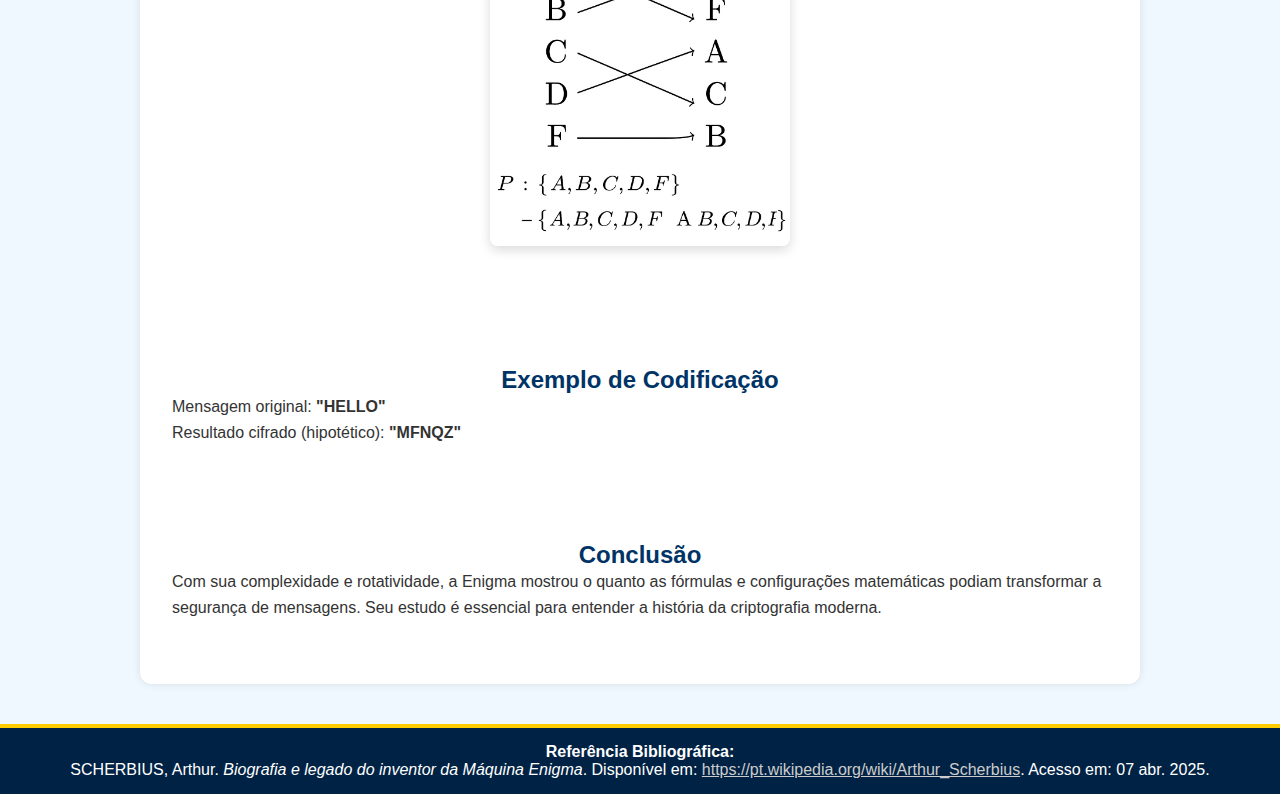
<file: PWR/SiteBiografico/mat/ex_mat.html>
<!DOCTYPE html>
<html lang="pt-br">
<head>
    <meta charset="UTF-8" />
    <meta name="viewport" content="width=device-width, initial-scale=1.0"/>
    <title>Exemplos – Máquina Enigma</title>
    <link rel="stylesheet" href="../static/style.css">
    <style>
        .container {
            max-width: 1000px;
            margin: auto;
            background-color: #ffffff;
            padding: 2rem;
            border-radius: 12px;
            box-shadow: 0 0 10px rgba(0, 0, 0, 0.1);
        }

        .container h1, .container h2 {
            color: #003366;
            margin-top: 2rem;
        }

        .container p, .container li {
            font-size: 1rem;
            line-height: 1.6;
        }

        .imagem-exemplo {
            width: 100%;
            max-width: 300px;
            display: block;
            margin: 1.5rem auto;
            border-radius: 8px;
            box-shadow: 0 4px 12px rgba(0,0,0,0.15);
        }

        pre {
            background-color: #f0f0f0;
            padding: 1rem;
            border-left: 4px solid #003366;
            overflow-x: auto;
            font-family: monospace;
        }

        ol {
            padding-left: 1.2rem;
        }

        section {
            padding: 2rem 0;
        }

        header {
            margin-bottom: 2rem;
        }

        #header h1 {
            text-align: center;
            color: #003366;
        }
        ul {
            padding-left: 20px;
        }

        a {
            color: #003366;
        }

        a:hover {
            text-decoration: underline;
        }
    </style>
</head>
<body>
    <header>
        <nav class="nav-bar">
            <div class="logo-area">
                <div class="logo-container">
                    <img src="../static/Novo_Logo_UNIP.png" alt="Logo UNIP" class="logo-unip">
                </div>
                <span class="curso-titulo">Ciência da Computação</span>
            </div>
            <ul class="main-menu">
                <li><a href="../index.html">Início</a></li>
                <li class="dropdown">
                    <a href="../mat/bio_mat.html">Matemático</a>
                    <ul class="dropdown-menu">
                        <li><a href="../mat/form_mat.html">Fórmulas</a></li>
                        <li><a href="../mat/ex_mat.html">Exemplos</a></li>
                    </ul>
                </li>
                <li class="dropdown">
                    <a href="../fis/bio_fis.html">Físico</a>
                    <ul class="dropdown-menu">
                        <li><a href="../fis/form_fis.html">Fórmulas</a></li>
                        <li><a href="../fis/ex_fis.html">Exemplos</a></li>
                    </ul>
                </li>
            </ul>
        </nav>
    </header>

    <div class="container">
        <h1>Como Usar as Fórmulas da Máquina Enigma de Arthur Scherbius</h1>

        <section>
            <h2>Introdução</h2>
            <p>A máquina Enigma, desenvolvida por Arthur Scherbius, foi uma das ferramentas de criptografia mais avançadas usadas na Segunda Guerra Mundial. Ela utilizava fórmulas baseadas em substituição e permutação de caracteres, combinadas com rotores que giravam a cada tecla pressionada, criando uma cifra quase impossível de ser quebrada sem o conhecimento adequado.</p>
            <img src="foto1.jpeg" alt="Diagrama da Máquina Enigma" class="imagem-exemplo">
        </section>

        <section>
            <h2>Estrutura da Máquina</h2>
            <p>A máquina Enigma é composta por uma série de rotores, conectados a uma tábua de substituição e a um painel de conexão elétrica. Cada rotor contém uma permutação das letras do alfabeto e gira conforme a digitação, alterando a sequência de letras e garantindo que a cifra seja alterada a cada operação.</p>
        </section>

        <section>
            <h2>Como Usar a Fórmula</h2>
            <p>Considere a seguinte fórmula simplificada:</p>
            <pre>C = E(P, K)</pre>
            <p>Onde:</p>
            <ul>
                <li><strong>C</strong> é o caractere codificado.</li>
                <li><strong>E</strong> é a função de codificação (Enigma).</li>
                <li><strong>P</strong> é o caractere original (plain text).</li>
                <li><strong>K</strong> é a chave (configuração dos rotores).</li>
            </ul>
        </section>

        <section>
            <h2>Passos para Codificar uma Mensagem</h2>
            <ol>
                <li><strong>Passo 1:</strong> Defina a configuração inicial dos rotores.</li>
                <li><strong>Passo 2:</strong> Digite o texto simples (P).</li>
                <li><strong>Passo 3:</strong> O rotor gira e realiza a substituição.</li>
                <li><strong>Passo 4:</strong> A função de codificação gera o caractere cifrado (C).</li>
                <li><strong>Passo 5:</strong> Repita até codificar toda a mensagem.</li>
            </ol>
            <img src="foto2.jpeg" alt="Funcionamento Interno" class="imagem-exemplo">
        </section>

        <section>
            <h2>Exemplo de Codificação</h2>
            <p>Mensagem original: <strong>"HELLO"</strong></p>
            <p>Resultado cifrado (hipotético): <strong>"MFNQZ"</strong></p>
        </section>

        <section>
            <h2>Conclusão</h2>
            <p>Com sua complexidade e rotatividade, a Enigma mostrou o quanto as fórmulas e configurações matemáticas podiam transformar a segurança de mensagens. Seu estudo é essencial para entender a história da criptografia moderna.</p>
        </section>
    </div>
    <footer>
        <p><strong>Referência Bibliográfica:</strong></p>
        <p>SCHERBIUS, Arthur. <em>Biografia e legado do inventor da Máquina Enigma</em>. Disponível em: 
            <a href="https://pt.wikipedia.org/wiki/Arthur_Scherbius" target="_blank" style="color: #ccc;">https://pt.wikipedia.org/wiki/Arthur_Scherbius</a>. 
            Acesso em: 07 abr. 2025.
        </p>
    </footer>
</body>
</html>
</file>
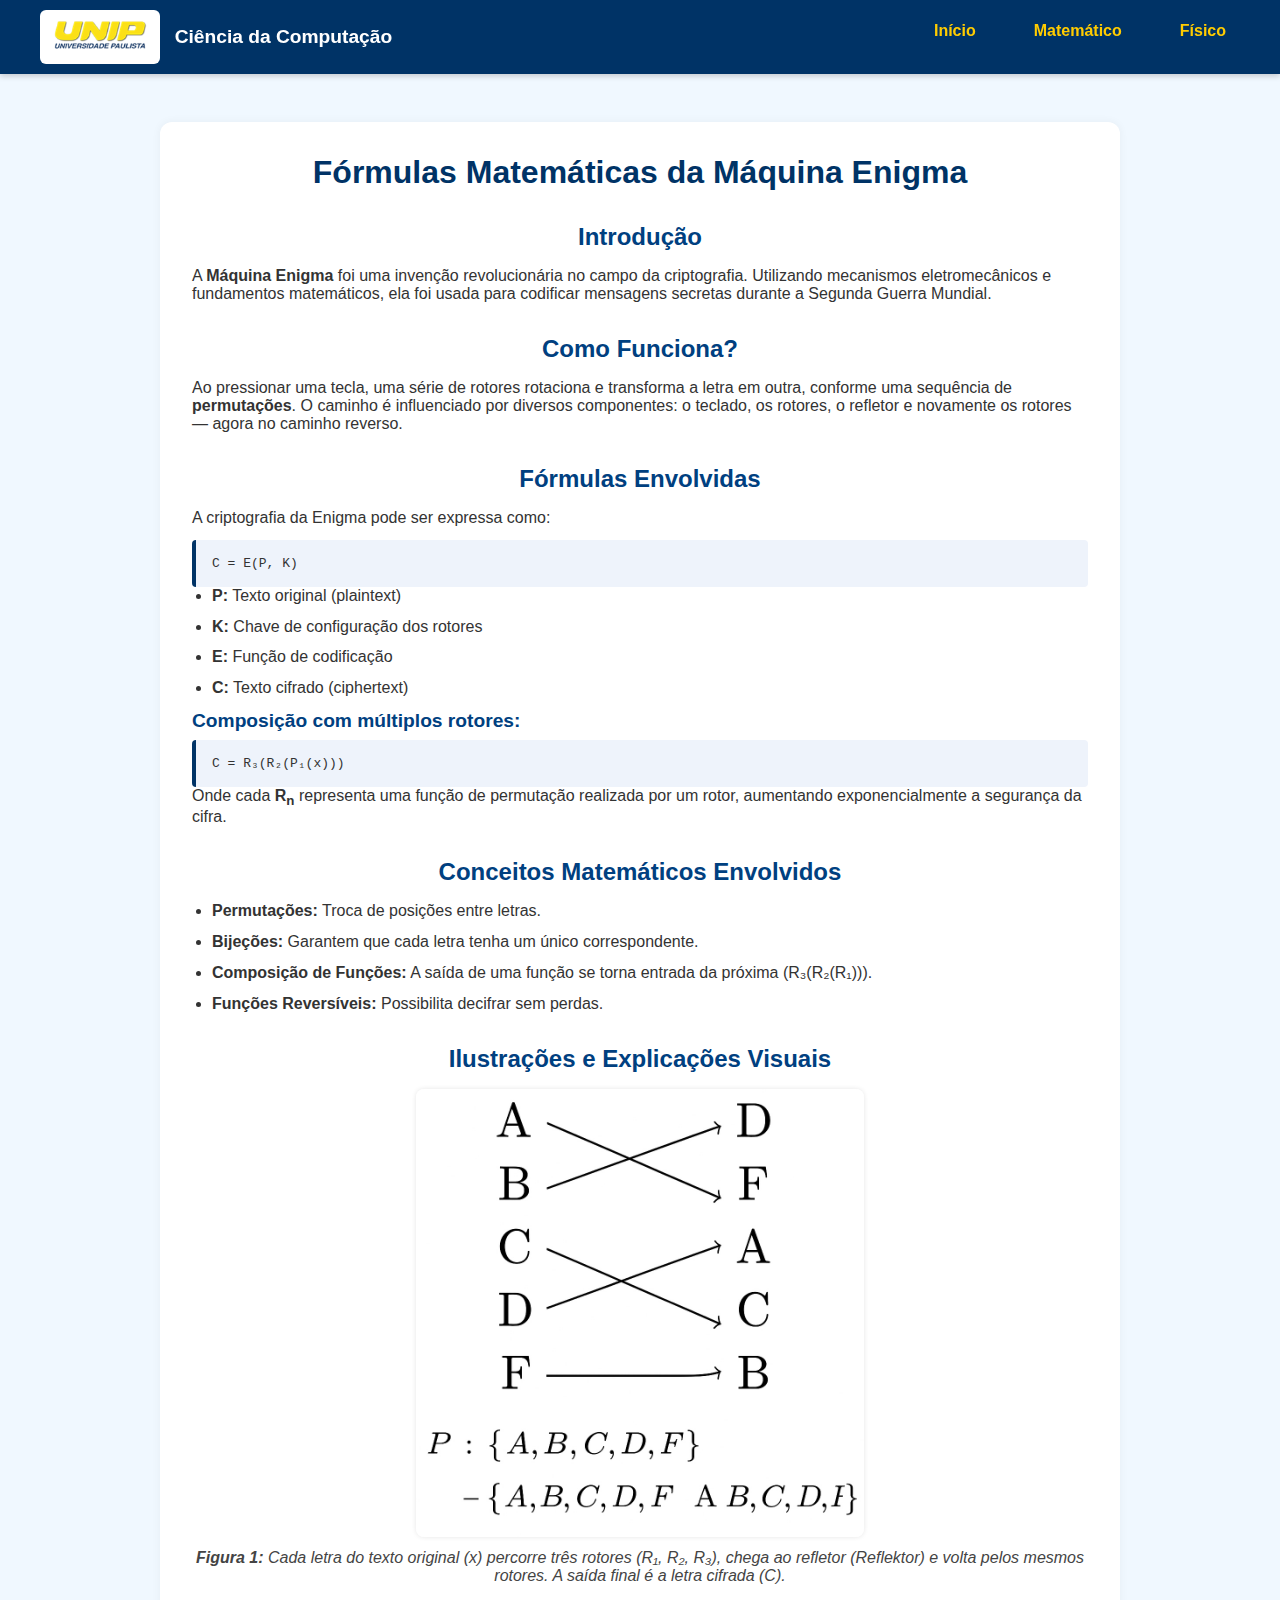
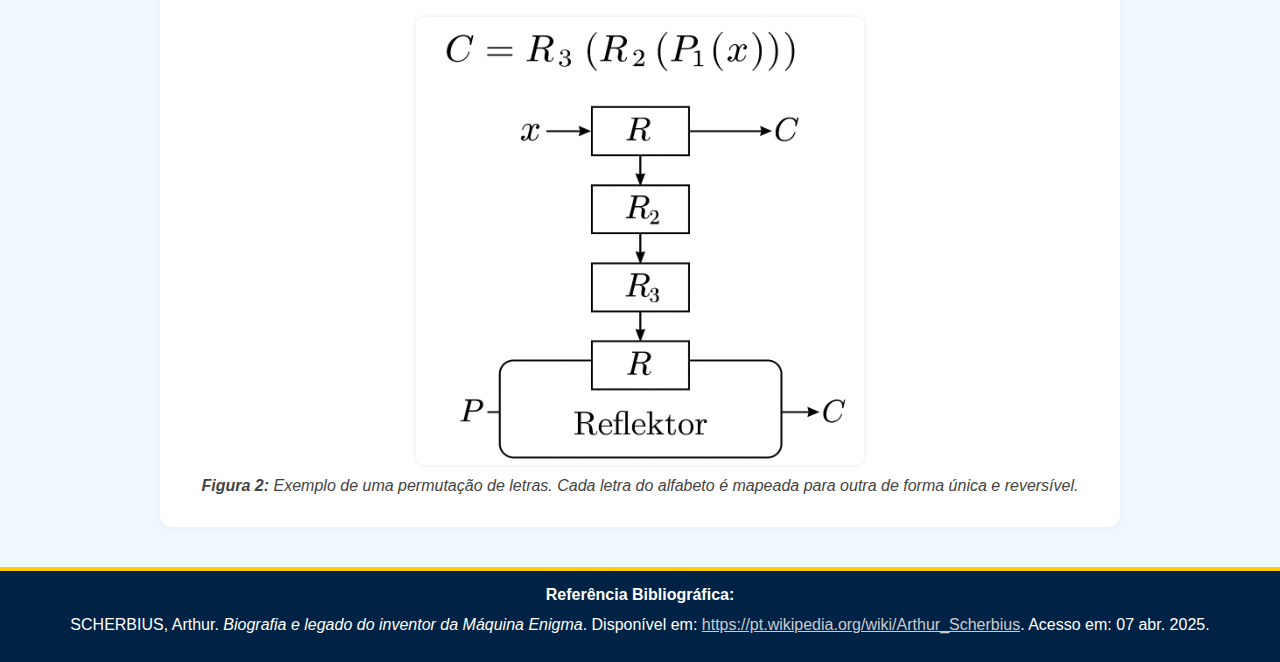
<file: PWR/SiteBiografico/mat/form_mat.html>
<!DOCTYPE html>
<html lang="pt-br">
<head>
    <meta charset="UTF-8" />
    <meta name="viewport" content="width=device-width, initial-scale=1.0"/>
    <title>Fórmulas Matemáticas da Máquina Enigma</title>
    <link rel="stylesheet" href="../static/style.css"/>
    <style>
        main.content {
            max-width: 960px;
            margin: 2rem auto;
            background: #fff;
            padding: 2rem;
            border-radius: 12px;
            box-shadow: 0 0 10px rgba(0,0,0,0.05);
        }
    
        h1 {
            font-size: 2rem;
            margin-bottom: 1rem;
            color: #003366;
            text-align: center;
        }
    
        h2 {
            font-size: 1.5rem;
            margin-top: 2rem;
            margin-bottom: 1rem;
            color: #004080;
        }
    
        h3 {
            font-size: 1.2rem;
            margin-bottom: 0.5rem;
            color: #004080;
        }
    
        p, li {
            font-size: 1rem;
            margin-bottom: 0.8rem;
        }
    
        ul {
            padding-left: 1.5rem;
        }
    
        code {
            background-color: #eef;
            padding: 0.2rem 0.4rem;
            border-radius: 4px;
            font-family: monospace;
        }
    
        pre code {
            display: block;
            padding: 1rem;
            background-color: #eef3fb;
            border-left: 4px solid #003366;
            white-space: pre-wrap;
        }
    
        .image-section {
            display: flex;
            flex-direction: column;
            gap: 2rem;
            margin-top: 1rem;
        }
    
        figure {
            margin: 0;
            text-align: center;
        }
    
        figure img {
            max-width: 50%;
            height: auto;
            border-radius: 8px;
            box-shadow: 0 0 5px rgba(0,0,0,0.1);
        }
    
        figcaption {
            margin-top: 0.5rem;
            font-style: italic;
            color: #444;
        }

        ul {
            padding-left: 20px;
        }

        a {
            color: #003366;
        }

        a:hover {
            text-decoration: underline;
        }

    </style>
    
</head>
<body>
    <header>
        <nav class="nav-bar">
            <div class="logo-area">
                <div class="logo-container">
                    <img src="../static/Novo_Logo_UNIP.png" alt="Logo UNIP" class="logo-unip">
                </div>
                <span class="curso-titulo">Ciência da Computação</span>
            </div>
            <ul class="main-menu">
                <li><a href="../index.html">Início</a></li>
                <li class="dropdown">
                    <a href="../mat/bio_mat.html">Matemático</a>
                    <ul class="dropdown-menu">
                        <li><a href="../mat/form_mat.html">Fórmulas</a></li>
                        <li><a href="../mat/ex_mat.html">Exemplos</a></li>
                    </ul>
                </li>
                <li class="dropdown">
                    <a href="../fis/bio_fis.html">Físico</a>
                    <ul class="dropdown-menu">
                        <li><a href="../fis/form_fis.html">Fórmulas</a></li>
                        <li><a href="../fis/ex_fis.html">Exemplos</a></li>
                    </ul>
                </li>
            </ul>
        </nav>
    </header>

    <main class="content">
        <h1>Fórmulas Matemáticas da Máquina Enigma</h1>

        <section>
            <h2> Introdução</h2>
            <p>
                A <strong>Máquina Enigma</strong> foi uma invenção revolucionária no campo da criptografia. Utilizando mecanismos eletromecânicos e fundamentos matemáticos, ela foi usada para codificar mensagens secretas durante a Segunda Guerra Mundial.
            </p>
        </section>

        <section>
            <h2>Como Funciona?</h2>
            <p>
                Ao pressionar uma tecla, uma série de rotores rotaciona e transforma a letra em outra, conforme uma sequência de <strong>permutações</strong>. O caminho é influenciado por diversos componentes: o teclado, os rotores, o refletor e novamente os rotores — agora no caminho reverso.
            </p>
        </section>

        <section>
            <h2>Fórmulas Envolvidas</h2>
            <p>A criptografia da Enigma pode ser expressa como:</p>
            <pre><code>C = E(P, K)</code></pre>
            <ul>
                <li><strong>P:</strong> Texto original (plaintext)</li>
                <li><strong>K:</strong> Chave de configuração dos rotores</li>
                <li><strong>E:</strong> Função de codificação</li>
                <li><strong>C:</strong> Texto cifrado (ciphertext)</li>
            </ul>

            <h3>Composição com múltiplos rotores:</h3>
            <pre><code>C = R₃(R₂(P₁(x)))</code></pre>
            <p>
                Onde cada <strong>R<sub>n</sub></strong> representa uma função de permutação realizada por um rotor, aumentando exponencialmente a segurança da cifra.
            </p>
        </section>

        <section>
            <h2>Conceitos Matemáticos Envolvidos</h2>
            <ul>
                <li><strong>Permutações:</strong> Troca de posições entre letras.</li>
                <li><strong>Bijeções:</strong> Garantem que cada letra tenha um único correspondente.</li>
                <li><strong>Composição de Funções:</strong> A saída de uma função se torna entrada da próxima (R₃(R₂(R₁))).</li>
                <li><strong>Funções Reversíveis:</strong> Possibilita decifrar sem perdas.</li>
            </ul>
        </section>

        <section>
            <h2>Ilustrações e Explicações Visuais</h2>
            <div class="image-section">
                <figure>
                    <img src="./foto2.jpeg">
                    <figcaption>
                        <strong>Figura 1:</strong> Cada letra do texto original (<em>x</em>) percorre três rotores (R₁, R₂, R₃), chega ao refletor (Reflektor) e volta pelos mesmos rotores. A saída final é a letra cifrada (<em>C</em>).
                    </figcaption>
                </figure>
                <figure>
                    <img src="./foto1.jpeg">
                    <figcaption>
                        <strong>Figura 2:</strong> Exemplo de uma permutação de letras. Cada letra do alfabeto é mapeada para outra de forma única e reversível.
                    </figcaption>
                </figure>
            </div>
        </section>
    </main>
    <footer>
        <p><strong>Referência Bibliográfica:</strong></p>
        <p>SCHERBIUS, Arthur. <em>Biografia e legado do inventor da Máquina Enigma</em>. Disponível em: 
            <a href="https://pt.wikipedia.org/wiki/Arthur_Scherbius" target="_blank" style="color: #ccc;">https://pt.wikipedia.org/wiki/Arthur_Scherbius</a>. 
            Acesso em: 07 abr. 2025.
        </p>
    </footer>
</body>
</html>
</file>
<file: PWR/SiteBiografico/static/style.css>
/* ---------------------- Reset Básico ----------------------*/
* {
    margin: 0;
    padding: 0;
    box-sizing: border-box;
}
 
/* ---------------------- Estrutura Geral ---------------------- */
body {
    font-family: 'Segoe UI', Tahoma, Geneva, Verdana, sans-serif;
    background-color: #f0f8ff;
    color: #333;
    padding-top: 90px; /* espaço pro header fixo */
}

.container {
    max-width: 1000px;
    margin: auto;
    padding: 20px;
    background-color: white;
    border-radius: 12px;
    box-shadow: 0 2px 10px rgba(0,0,0,0.1);
}
h2 {
    color: #003366; 

    text-align: center;
}
/* ---------------------- Cabeçalho Fixo ---------------------- */
header {
    position: fixed;
    top: 0;
    width: 100%;
    background-color: #003366;
    z-index: 1000;
    box-shadow: 0 2px 6px rgba(0, 0, 0, 0.2);
}

.nav-bar {
    display: flex;
    align-items: center;
    justify-content: space-between;
    padding: 10px 40px;
}

.logo-area {
    display: flex;
    align-items: center;
    gap: 15px;
}

.logo-container {
    background-color: white;
    padding: 5px 10px;
    border-radius: 6px;
}

.logo-unip {
    height: 40px;
}

.curso-titulo {
    color: white;
    font-size: 1.2rem;
    font-weight: bold;
}

/* ---------------------- Navegação ---------------------- */
.main-menu {
    list-style: none;
    display: flex;
    gap: 30px;
    align-items: center;
}

.main-menu li {
    position: relative;
}

.main-menu a {
    color: #ffcc00;
    text-decoration: none;
    padding: 10px 14px;
    font-weight: bold;
    border-radius: 6px;
    display: inline-block;
    transition: background-color 0.3s, color 0.3s, transform 0.2s ease;
}

.main-menu a:hover {
    background-color: #ffcc00;
    color: #003366;
    transform: translateY(-2px);
}

/* Submenus */
.dropdown-menu {
    display: none;
    position: absolute;
    top: 100%;
    left: 20%;
    background-color: #003366;
    border-radius: 6px;
    min-width: 160px;
    box-shadow: 0 4px 10px rgba(0,0,0,0.2);
    opacity: 0;
    visibility: hidden;
    transition: opacity 0.3s ease, visibility 0.3s ease;
    z-index: 999;
    list-style: none;
}

.dropdown:hover .dropdown-menu {
    display: block;
    opacity: 1;
    visibility: visible;
}

.dropdown-menu li {
    width: 100%;
}

.dropdown-menu a {
    padding: 12px 16px;
    color: #ffcc00;
    border-radius: 0;
    display: block;
    white-space: nowrap;
}

.dropdown-menu a:hover {
    background-color: #ffcc00;
    color: #003366;
    transform: none;
}


/* ---------------------- Título da Página ---------------------- */
.page-title {
    text-align: center;
    padding: 20px 10px;
    background-color: #003366;
    color: white;
    font-size: 1.5rem;
    font-weight: bold;
    margin-bottom: 20px;
    border-radius: 8px;
}


/* ---------------------- Rodapé (opcional) ---------------------- */
footer {
    background-color: #002244;
    color: #fff;
    text-align: center;
    padding: 15px 0;
    margin-top: 40px;
    border-top: 4px solid #ffcc00;
}
</file>
